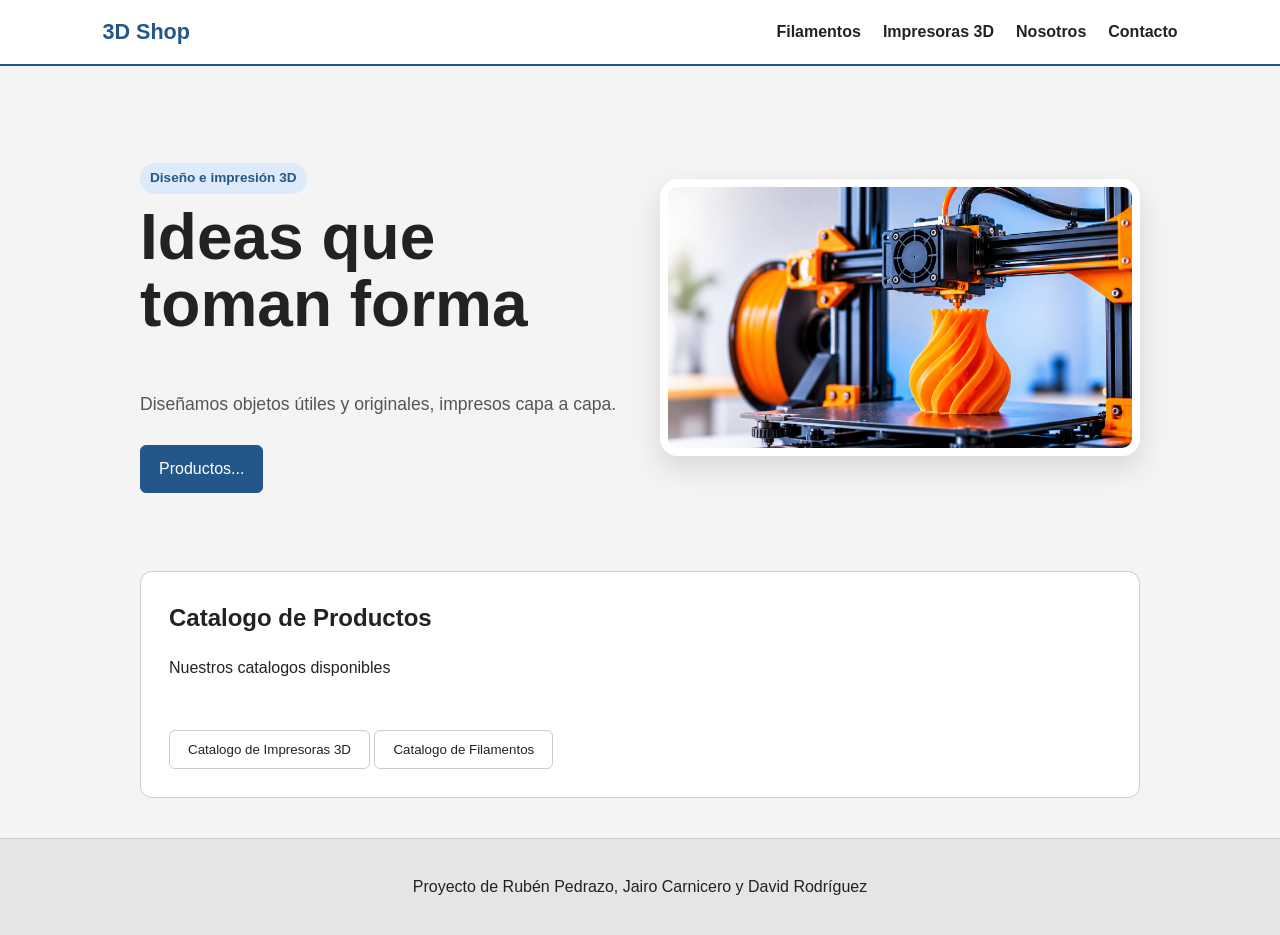
<file: index.html>
<!DOCTYPE html>
<html lang="es">
  <head>
    <meta charset="UTF-8">
    <meta name="viewport" content="width=device-width, initial-scale=1">
    <meta name="description" content="Tienda de productos impresos en 3D.">
    <meta name="author" content="Rubén Pedrazo, Jairo Carnicero, David Rodríguez">
    <title>Impresión 3D | Inicio</title>
    <link rel="stylesheet" href="frontend/styles/index.css">
  </head>

  <body>
    <header class="site-header">
      <a href="#inicio" class="brand">3D Shop</a>
      <nav class="main-nav" aria-label="Navegación principal">
        <a href="Filamentos.html">Filamentos</a>
        <a href="Impresoras3D.html">Impresoras 3D</a>
        <a href="nosotros.html">Nosotros</a>
        <a href="contacto.html">Contacto</a>
      </nav>
    </header>

    <main class="container">
      <section id="inicio" class="hero">
        <div class="hero-copy">
          <p class="tag">Diseño e impresión 3D</p>
          <h1>Ideas que toman forma</h1>
          <p>Diseñamos objetos útiles y originales, impresos capa a capa.</p>
          <a href="#catalogos" class="button primary">Productos...</a>
        </div>
        <div class="hero-image">
          <img src="frontend/img/Portada.png" alt="Portada de la web">
        </div>
      </section>

      <section id="catalogos" class="info-section contact-section">
        <h2>Catalogo de Productos</h2>
        <p>Nuestros catalogos disponibles</p>
        <br>
        <button type="button" class="button"><a href="Impresoras3D.html">Catalogo de Impresoras 3D</a></button>
        <button type="button" class="button"><a href="Filamentos.html">Catalogo de Filamentos</a></button>
      </section>
    </main>

    <footer class="site-footer">
      <p>Proyecto de Rubén Pedrazo, Jairo Carnicero y David Rodríguez</p>
    </footer>
  </body>
</html>
</file>
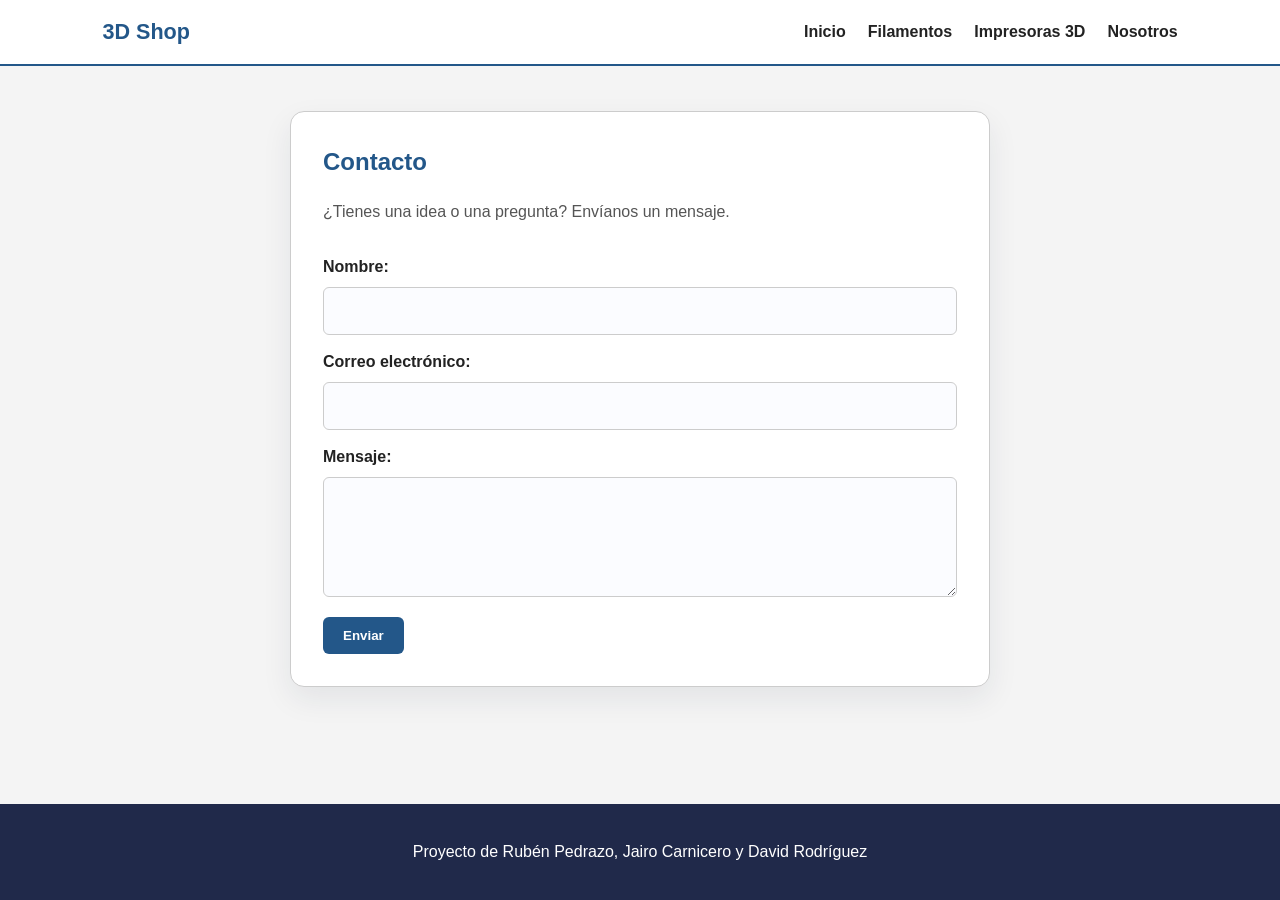
<file: contacto.html>
<!DOCTYPE html>
<html lang="es">
  <head>
    <meta charset="UTF-8">
    <meta name="viewport" content="width=device-width, initial-scale=1">
    <meta name="description" content="Contacta con el equipo de 3D Shop.">
    <title>3D Shop | Contacto</title>
    <link rel="stylesheet" href="frontend/styles/contacto.css">
  </head>

  <body>
    <header class="site-header">
      <a href="index.html" class="brand">3D Shop</a>
      <nav class="main-nav" aria-label="Navegación principal">
        <a href="index.html">Inicio</a>
        <a href="Filamentos.html">Filamentos</a>
        <a href="Impresoras3D.html">Impresoras 3D</a>
        <a href="nosotros.html">Nosotros</a>
      </nav>
    </header>

    <main class="container">
      <section class="info-section contact-section">
        <h1>Contacto</h1>
        <p>¿Tienes una idea o una pregunta? Envíanos un mensaje.</p>
        <form action="mailto:info@algo.com" method="post" enctype="text/plain" class="contact-form">
          <label for="nombre">Nombre:</label>
          <input type="text" id="nombre" name="nombre" required>

          <label for="email">Correo electrónico:</label>
          <input type="email" id="email" name="email" required>

          <label for="mensaje">Mensaje:</label>
          <textarea id="mensaje" name="mensaje" rows="4" required></textarea>

          <button type="submit" class="button">Enviar</button>
        </form>
      </section>
    </main>

    <footer class="site-footer">
      <p>Proyecto de Rubén Pedrazo, Jairo Carnicero y David Rodríguez</p>
    </footer>
  </body>
</html>
</file>
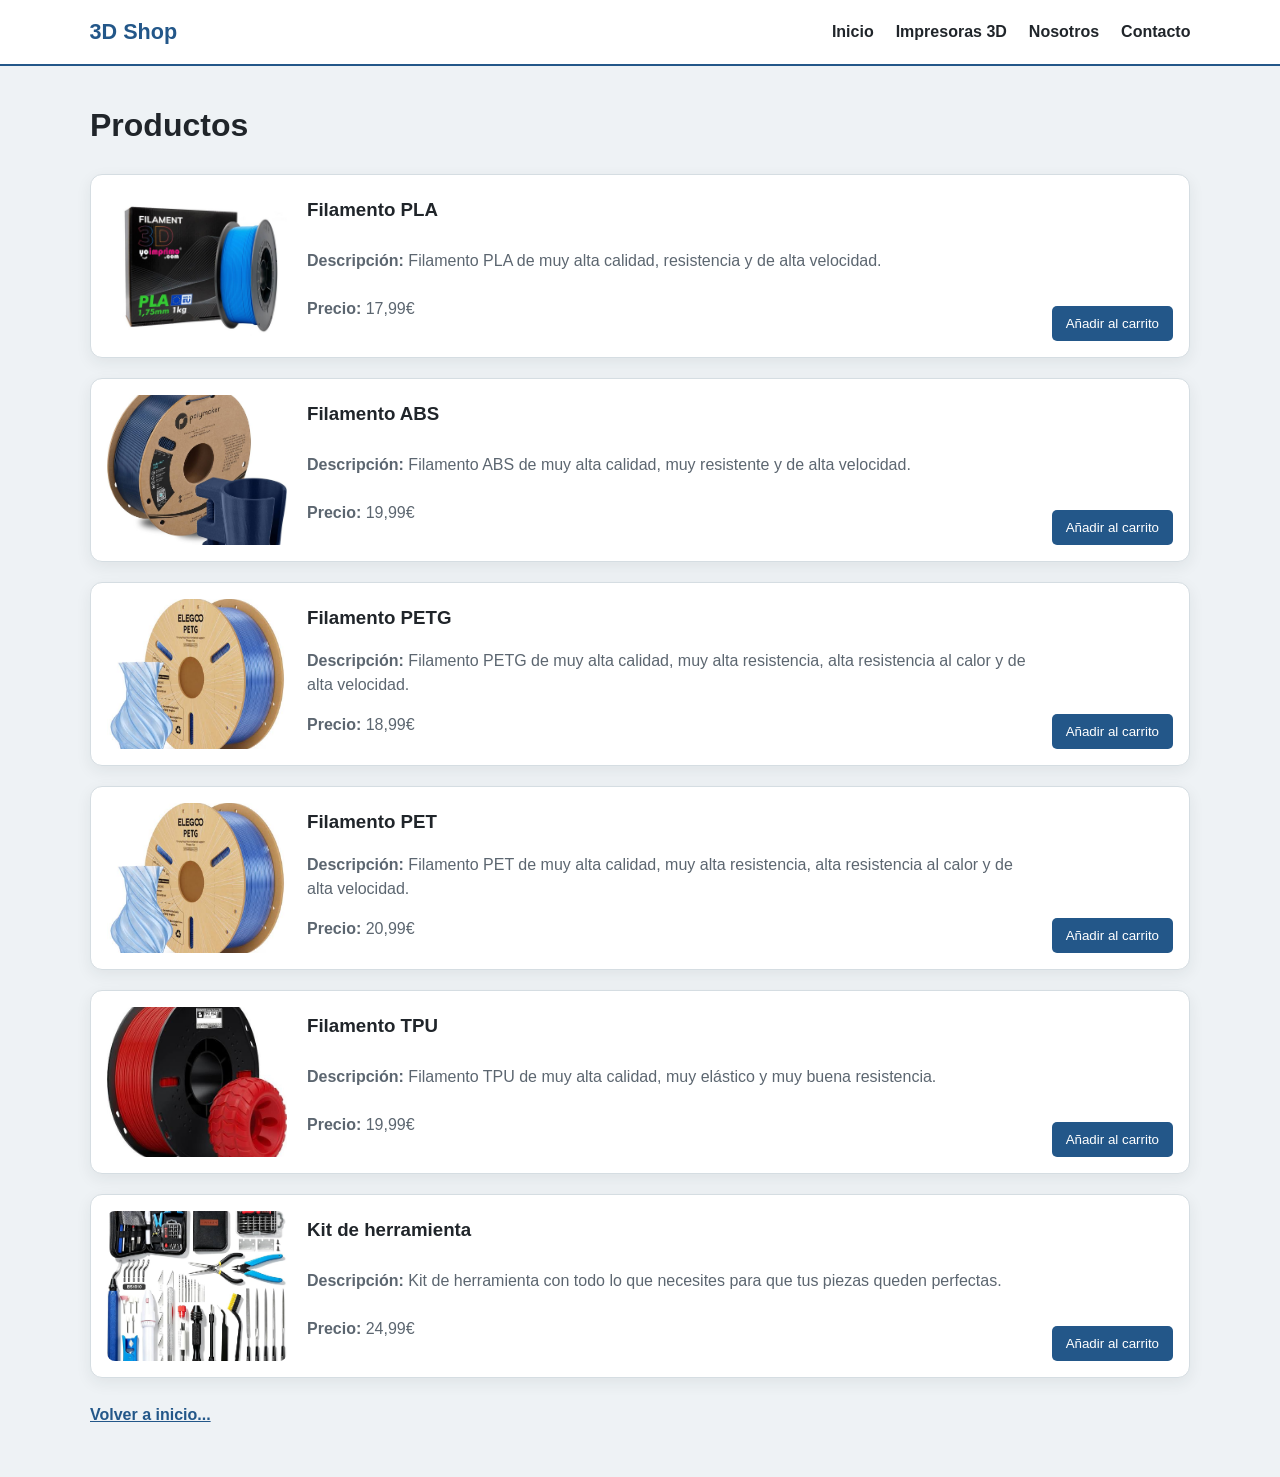
<file: Filamentos.html>
<!DOCTYPE html>
<html lang="es">
  <head>
    <meta charset="UTF-8">
    <meta name="viewport" content="width=device-width, initial-scale=1">
    <meta name="autor" content="Rubén Pedrazo, Jairo Carnicero, David Rodríguez">
    <title>3D Shop | Productos</title>
    <link rel="stylesheet" href="frontend/styles/filamentos.css">
  </head>
  
  <body class="catalog-page">
    <header class="site-header">
      <a href="index.html" class="brand">3D Shop</a>
      <nav class="main-nav" aria-label="Navegación principal">
        <a href="index.html">Inicio</a>
        <a href="Impresoras3D.html">Impresoras 3D</a>
        <a href="nosotros.html">Nosotros</a>
        <a href="contacto.html">Contacto</a>
      </nav>
    </header>

    <main class="catalog-container">
      <h1>Productos</h1>
      <div class="products-grid">
        <section class="producto">
            <img src="frontend/img/PLA.jpg" alt="Filamento PLA">
            <h3>Filamento PLA</h3>
            <p><strong>Descripción:</strong> Filamento PLA de muy alta calidad, resistencia y de alta velocidad.</p>
            <p><strong>Precio:</strong> 17,99€</p>
            <button type="button" class="button">Añadir al carrito</button>
        </section>
        <section class="producto">
            <img src="frontend/img/ABS.jpg" alt="Filamento ABS">
            <h3>Filamento ABS</h3>
            <p><strong>Descripción:</strong> Filamento ABS de muy alta calidad, muy resistente y de alta velocidad.</p>
            <p><strong>Precio:</strong> 19,99€</p>
            <button type="button" class="button">Añadir al carrito</button>
        </section>
        <section class="producto">
            <img src="frontend/img/PETG.jpeg" alt="Filamento PETG">
            <h3>Filamento PETG</h3>
            <p><strong>Descripción:</strong> Filamento PETG de muy alta calidad, muy alta resistencia, alta resistencia al calor y de alta velocidad.</p>
            <p><strong>Precio:</strong> 18,99€</p>
            <button type="button" class="button">Añadir al carrito</button>
        </section>
        <section class="producto">
            <img src="frontend/img/PETG.jpeg" alt="Filamento PET">
            <h3>Filamento PET</h3>
            <p><strong>Descripción:</strong> Filamento PET de muy alta calidad, muy alta resistencia, alta resistencia al calor y de alta velocidad.</p>
            <p><strong>Precio:</strong> 20,99€</p>
            <button type="button" class="button">Añadir al carrito</button>
        </section>
        <section class="producto">
            <img src="frontend/img/TPU.jpeg" alt="Filamento TPU">
            <h3>Filamento TPU</h3>
            <p><strong>Descripción:</strong> Filamento TPU de muy alta calidad, muy elástico y muy buena resistencia.</p>
            <p><strong>Precio:</strong> 19,99€</p>
            <button type="button" class="button">Añadir al carrito</button>
        </section>
        <section class="producto">
            <img src="frontend/img/KitHerramientas.jpg" alt="Kit de herramientas">
            <h3>Kit de herramienta</h3>
            <p><strong>Descripción:</strong> Kit de herramienta con todo lo que necesites para que tus piezas queden perfectas.</p>
            <p><strong>Precio:</strong> 24,99€</p>
            <button type="button" class="button">Añadir al carrito</button>
        </section>
      </div>
      <a href="index.html" class="back-link">Volver a inicio...</a>
    </main>
  </body>
</html>
</file>
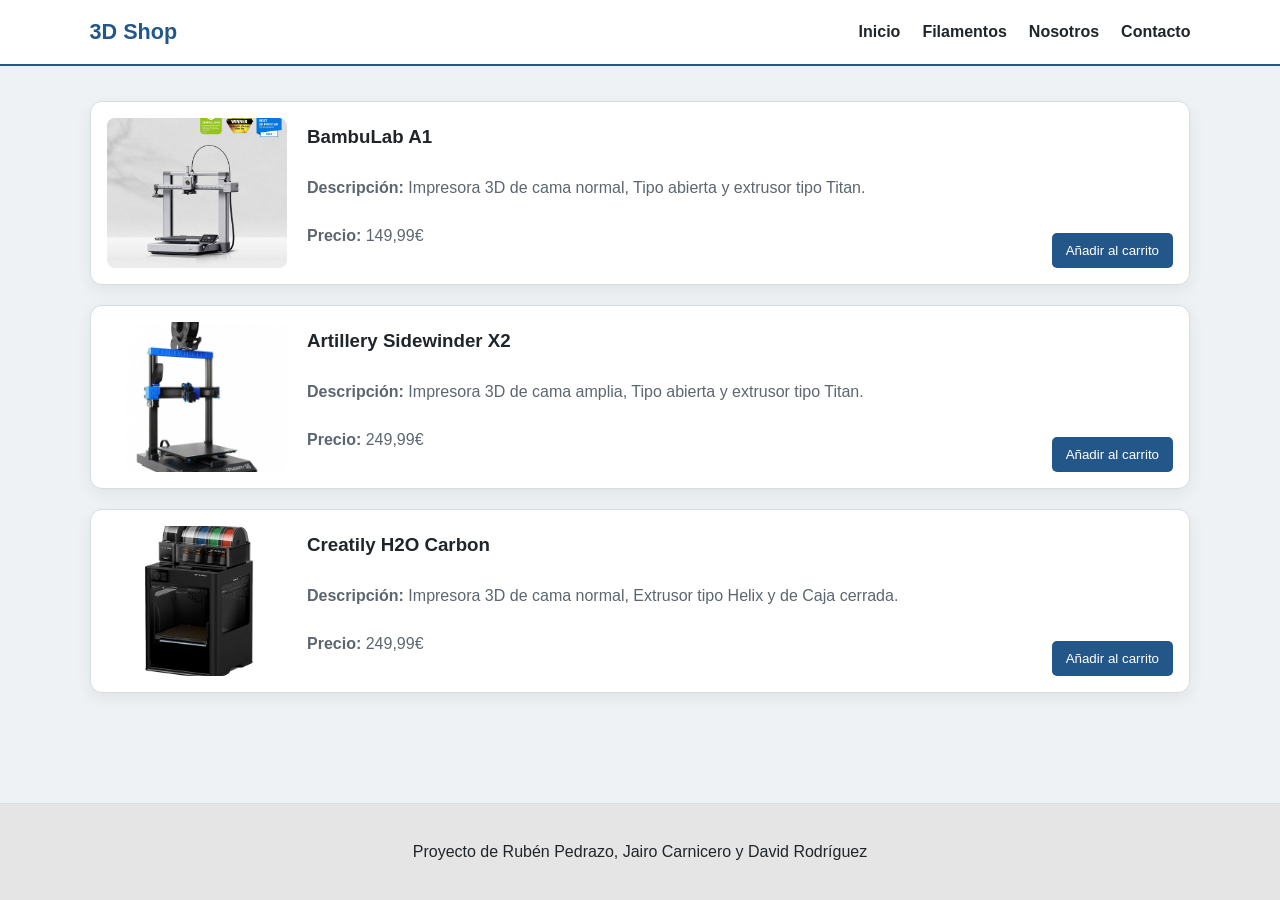
<file: Impresoras3D.html>
<!DOCTYPE html>
<html lang="es">
  <head>
    <meta charset="UTF-8">
    <meta name="viewport" content="width=device-width, initial-scale=1">
    <meta name="description" content="Contacta con el equipo de 3D Shop.">
    <title>3D Shop | Contacto</title>
    <link rel="stylesheet" href="frontend/styles/impresoras3d.css">
  </head>

  <body>
    <header class="site-header">
      <a href="index.html" class="brand">3D Shop</a>
      <nav class="main-nav" aria-label="Navegación principal">
        <a href="index.html">Inicio</a>
        <a href="Filamentos.html">Filamentos</a>
        <a href="nosotros.html">Nosotros</a>
        <a href="contacto.html">Contacto</a>
      </nav>
    </header>

    <main class="container">
        <section class="producto">
            <img src="frontend/img/Impresora2.jpg" alt="BambuLab A1 - Impresora 3D">
            <h3>BambuLab A1</h3>
            <p><strong>Descripción:</strong> Impresora 3D de cama normal, Tipo abierta y extrusor tipo Titan.</p>
            <p><strong>Precio:</strong> 149,99€</p>
            <button type="button" class="button">Añadir al carrito</button>
        </section>
      <section class="producto">
            <img src="frontend/img/Impresora1.jpg" alt="Artillery sidewinder X2 - Impresora 3D">
            <h3>Artillery Sidewinder X2</h3>
            <p><strong>Descripción:</strong> Impresora 3D de cama amplia, Tipo abierta y extrusor tipo Titan.</p>
            <p><strong>Precio:</strong> 249,99€</p>
            <button type="button" class="button">Añadir al carrito</button>
        </section>
        <section class="producto">
            <img src="frontend/img/Impresora3.jpg" alt="Creatily H2O Carbon - Impresora 3D">
            <h3>Creatily H2O Carbon</h3>
            <p><strong>Descripción:</strong> Impresora 3D de cama normal, Extrusor tipo Helix y de Caja cerrada.</p>
            <p><strong>Precio:</strong> 249,99€</p>
            <button type="button" class="button">Añadir al carrito</button>
        </section>
    </main>

    <footer class="site-footer">
      <p>Proyecto de Rubén Pedrazo, Jairo Carnicero y David Rodríguez</p>
    </footer>
  </body>
</html>
</file>
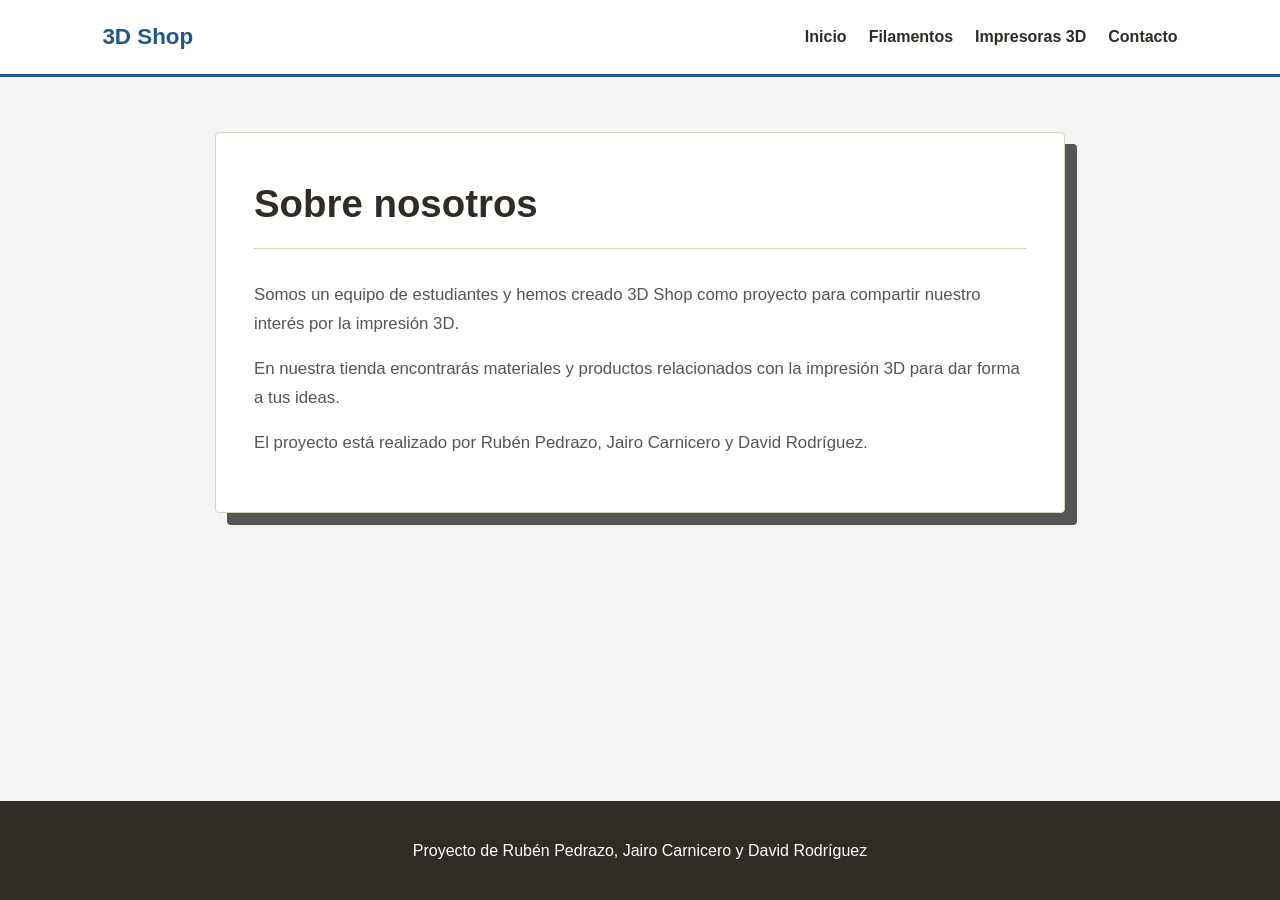
<file: nosotros.html>
<!DOCTYPE html>
<html lang="es">
  <head>
    <meta charset="UTF-8">
    <meta name="viewport" content="width=device-width, initial-scale=1">
    <meta name="description" content="Conoce al equipo de 3D Shop y nuestro proyecto de impresión 3D.">
    <title>3D Shop | Nosotros</title>
    <link rel="stylesheet" href="frontend/styles/nosotros.css">
  </head>

  <body>
    <header class="site-header">
      <a href="index.html" class="brand">3D Shop</a>
      <nav class="main-nav" aria-label="Navegación principal">
        <a href="index.html">Inicio</a>
        <a href="Filamentos.html">Filamentos</a>
        <a href="Impresoras3D.html">Impresoras 3D</a>
        <a href="contacto.html">Contacto</a>
      </nav>
    </header>

    <main class="container">
      <section class="info-section">
        <h1>Sobre nosotros</h1>
        <p>Somos un equipo de estudiantes y hemos creado 3D Shop como proyecto para compartir nuestro interés por la impresión 3D.</p>
        <p>En nuestra tienda encontrarás materiales y productos relacionados con la impresión 3D para dar forma a tus ideas.</p>
        <p>El proyecto está realizado por Rubén Pedrazo, Jairo Carnicero y David Rodríguez.</p>
      </section>
    </main>

    <footer class="site-footer">
      <p>Proyecto de Rubén Pedrazo, Jairo Carnicero y David Rodríguez</p>
    </footer>
  </body>
</html>
</file>
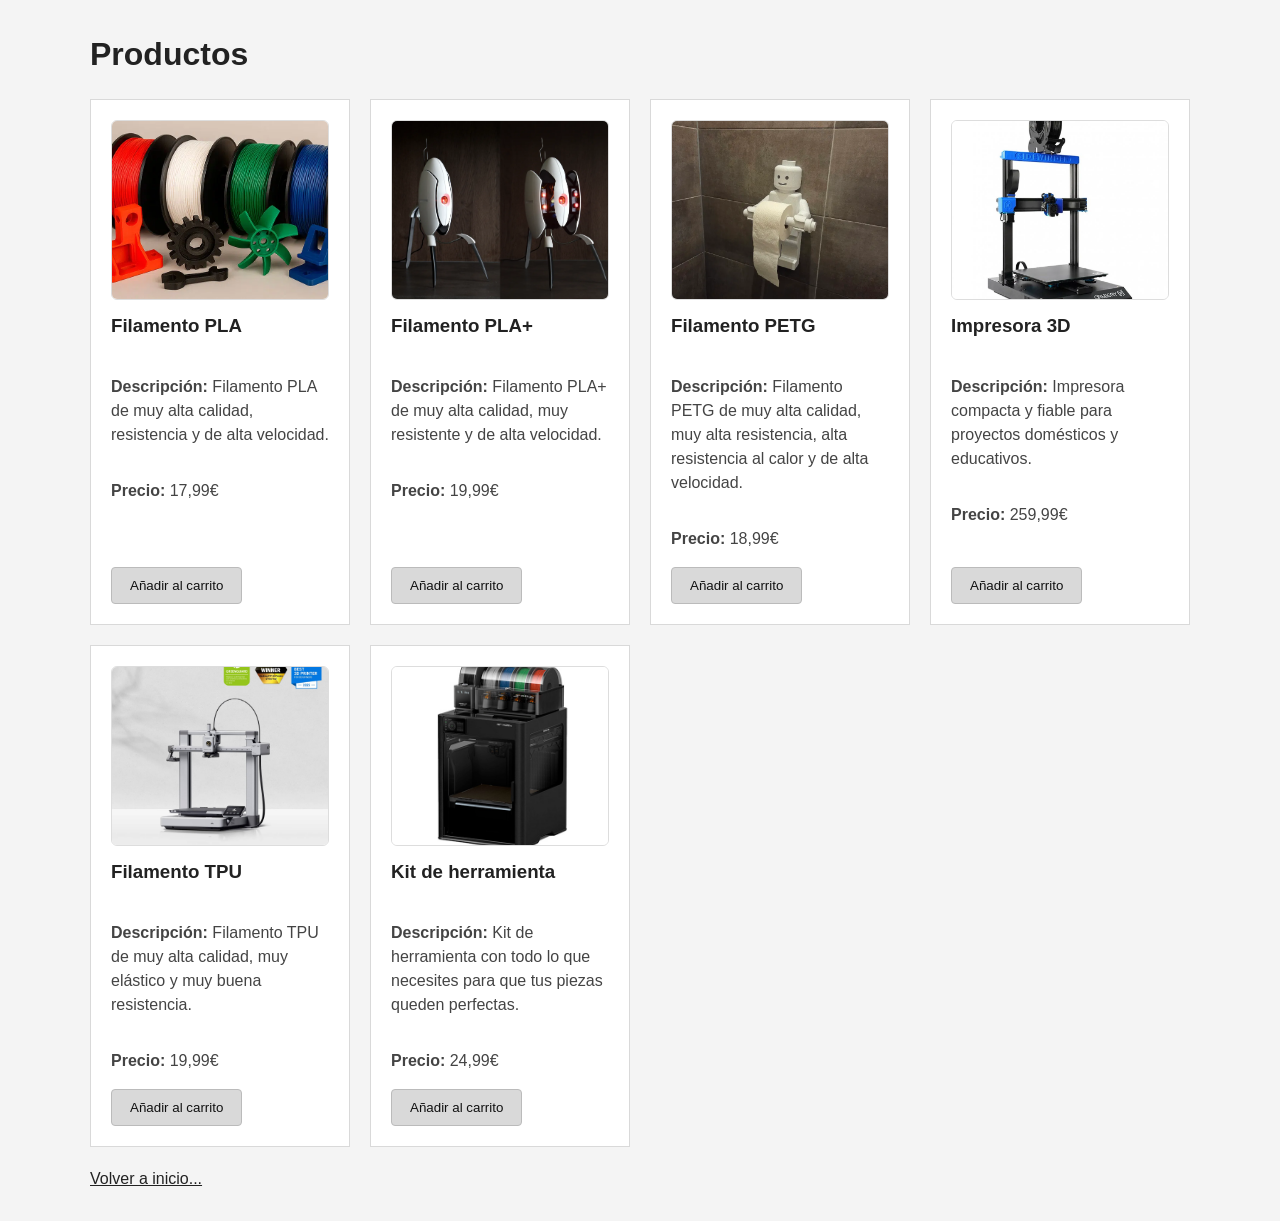
<file: Productos.html>
<!DOCTYPE html>
<html lang="es">
  <head>
    <meta charset="UTF-8">
    <meta name="viewport" content="width=device-width, initial-scale=1">
    <meta name="autor" content="Rubén Pedrazo, Jairo Carnicero, David Rodríguez">
    <title>3D Shop | Productos</title>
    <link rel="stylesheet" href="style.css">
  </head>
  
  <body class="catalog-page">
    <main class="catalog-container">
      <h1>Productos</h1>
      <div class="products-grid">
        <section class="producto">
            <img src="frontend/img/Filamento.jpg" alt="Filamento PLA">
            <h3>Filamento PLA</h3>
            <p><strong>Descripción:</strong> Filamento PLA de muy alta calidad, resistencia y de alta velocidad.</p>
            <p><strong>Precio:</strong> 17,99€</p>
            <button type="button" class="button">Añadir al carrito</button>
        </section>
        <section class="producto">
            <img src="frontend/img/Producto 1.jpg" alt="Filamento PLA+">
            <h3>Filamento PLA+</h3>
            <p><strong>Descripción:</strong> Filamento PLA+ de muy alta calidad, muy resistente y de alta velocidad.</p>
            <p><strong>Precio:</strong> 19,99€</p>
            <button type="button" class="button">Añadir al carrito</button>
        </section>
        <section class="producto">
            <img src="frontend/img/Producto 2.jpg" alt="Filamento PETG">
            <h3>Filamento PETG</h3>
            <p><strong>Descripción:</strong> Filamento PETG de muy alta calidad, muy alta resistencia, alta resistencia al calor y de alta velocidad.</p>
            <p><strong>Precio:</strong> 18,99€</p>
            <button type="button" class="button">Añadir al carrito</button>
        </section>
        <section class="producto">
            <img src="frontend/img/Impresora1.jpg" alt="Impresora 3D">
            <h3>Impresora 3D</h3>
            <p><strong>Descripción:</strong> Impresora compacta y fiable para proyectos domésticos y educativos.</p>
            <p><strong>Precio:</strong> 259,99€</p>
            <button type="button" class="button">Añadir al carrito</button>
        </section>
        <section class="producto">
            <img src="frontend/img/Impresora2.jpg" alt="Filamento TPU">
            <h3>Filamento TPU</h3>
            <p><strong>Descripción:</strong> Filamento TPU de muy alta calidad, muy elástico y muy buena resistencia.</p>
            <p><strong>Precio:</strong> 19,99€</p>
            <button type="button" class="button">Añadir al carrito</button>
        </section>
        <section class="producto">
            <img src="frontend/img/Impresora3.jpg" alt="Kit de herramientas">
            <h3>Kit de herramienta</h3>
            <p><strong>Descripción:</strong> Kit de herramienta con todo lo que necesites para que tus piezas queden perfectas.</p>
            <p><strong>Precio:</strong> 24,99€</p>
            <button type="button" class="button">Añadir al carrito</button>
        </section>
      </div>
      <a href="index.html" class="back-link">Volver a inicio...</a>
    </main>
  </body>
</html>
</file>
<file: frontend/styles/index.css>
:root {
  --bg: #f4f4f4;
  --surface: #ffffff;
  --text: #222222;
  --muted: #555555;
  --accent: #235789;
  --accent-light: #dceafa;
  --border: #cccccc;
}

* {
  box-sizing: border-box;
}

body {
  margin: 0;
  min-height: 100vh;
  display: flex;
  flex-direction: column;
  font-family: Arial, sans-serif;
  background: var(--bg);
  color: var(--text);
  line-height: 1.5;
}

.site-header {
  display: flex;
  justify-content: space-between;
  align-items: center;
  gap: 24px;
  padding: 16px 8%;
  background: var(--surface);
  border-bottom: 2px solid var(--accent);
}

.brand {
  color: var(--accent);
  font-size: 1.35rem;
  font-weight: bold;
  text-decoration: none;
}

.main-nav {
  display: flex;
  gap: 22px;
}

.main-nav a {
  color: var(--text);
  font-weight: bold;
  text-decoration: none;
}

.main-nav a:hover {
  color: var(--accent);
}

.container {
  width: 90%;
  max-width: 1000px;
  margin: 0 auto;
  flex: 1;
  padding: 40px 0;
}

#inicio {
  display: grid;
  grid-template-columns: 1fr 1fr;
  align-items: center;
  gap: 40px;
  min-height: 430px;
}

.tag {
  width: fit-content;
  margin-bottom: 10px;
  padding: 5px 10px;
  background: var(--accent-light);
  color: var(--accent);
  border-radius: 20px;
  font-weight: bold;
  font-size: 0.85rem;
}

h1, h2 {
  margin-top: 0;
  color: var(--text);
}

.hero-copy h1 {
  font-size: clamp(2.2rem, 5vw, 4rem);
  line-height: 1.05;
}

.hero-copy p:not(.tag) {
  color: var(--muted);
  font-size: 1.1rem;
}

.hero-image img {
  width: 100%;
  max-height: 420px;
  object-fit: cover;
  border: 8px solid var(--surface);
  border-radius: 18px;
  box-shadow: 0 12px 30px rgba(0, 0, 0, 0.12);
}

.button {
  display: inline-block;
  margin-top: 10px;
  padding: 11px 18px;
  background: var(--surface);
  color: var(--text);
  border: 1px solid var(--border);
  border-radius: 6px;
  text-decoration: none;
  cursor: pointer;
}

.button.primary {
  background: var(--accent);
  color: white;
  border-color: var(--accent);
}

.button:hover {
  filter: brightness(0.94);
}

.contact-section {
  margin-top: 35px;
  padding: 28px;
  background: var(--surface);
  border: 1px solid var(--border);
  border-radius: 12px;
}

.contact-section button a {
  color: inherit;
  text-decoration: none;
}

.site-footer {
  margin-top: auto;
  padding: 20px;
  background: #e5e5e5;
  border-top: 1px solid var(--border);
  text-align: center;
}

@media (max-width: 768px) {
  .site-header {
    flex-direction: column;
  }

  .main-nav {
    flex-wrap: wrap;
    justify-content: center;
  }

  #inicio {
    grid-template-columns: 1fr;
  }
}
</file>
<file: frontend/styles/contacto.css>
:root {
  --bg: #f4f4f4;
  --surface: #ffffff;
  --text: #222222;
  --muted: #555555;
  --accent: #235789;
  --accent-hover: #1e4366;
  --border: #cccccc;
}

* {
  box-sizing: border-box;
}

body {
  margin: 0;
  min-height: 100vh;
  display: flex;
  flex-direction: column;
  font-family: Arial, sans-serif;
  background: var(--bg);
  color: var(--text);
  line-height: 1.5;
}

.site-header {
  display: flex;
  justify-content: space-between;
  align-items: center;
  padding: 16px 8%;
  background: var(--surface);
  border-bottom: 2px solid var(--accent);
}

.brand {
  color: var(--accent);
  font-size: 1.35rem;
  font-weight: bold;
  text-decoration: none;
}

.main-nav {
  display: flex;
  gap: 22px;
}

.main-nav a {
  color: var(--text);
  font-weight: bold;
  text-decoration: none;
}

.main-nav a:hover {
  color: var(--accent);
}

.container {
  width: min(90%, 700px);
  flex: 1;
  margin: 45px auto;
}

.contact-section {
  padding: 32px;
  background: var(--surface);
  border: 1px solid var(--border);
  border-radius: 14px;
  box-shadow: 0 12px 30px rgba(31, 41, 64, 0.08);
}

.contact-section h1 {
  margin-top: 0;
  color: var(--accent);
}

.contact-section p {
  color: var(--muted);
}

.contact-form {
  display: grid;
  gap: 8px;
  margin-top: 24px;
}

.contact-form label {
  margin-top: 7px;
  font-weight: bold;
}

.contact-form input,
.contact-form textarea {
  width: 100%;
  padding: 11px 12px;
  border: 1px solid var(--border);
  border-radius: 6px;
  background: #fbfcff;
  color: var(--text);
  font: inherit;
}

.contact-form input:focus,
.contact-form textarea:focus {
  outline: 2px solid rgba(79, 70, 165, 0.2);
  border-color: var(--accent);
}

.button {
  width: fit-content;
  margin-top: 12px;
  padding: 11px 20px;
  background: var(--accent);
  color: white;
  border: none;
  border-radius: 6px;
  cursor: pointer;
  font-weight: bold;
}

.button:hover {
  background: var(--accent-hover);
}

.site-footer {
  margin-top: auto;
  padding: 20px;
  background: #20294a;
  color: white;
  text-align: center;
}

@media (max-width: 700px) {
  .site-header {
    flex-direction: column;
    gap: 12px;
  }

  .main-nav {
    flex-wrap: wrap;
    justify-content: center;
  }

  .contact-section {
    padding: 24px 18px;
  }
}
</file>
<file: frontend/styles/filamentos.css>
:root {
  --bg: #eef2f5;
  --surface: #ffffff;
  --text: #20252a;
  --muted: #5c6670;
  --accent: #235789;
  --border: #d5dde2;
}

* {
  box-sizing: border-box;
}

body {
  margin: 0;
  min-height: 100vh;
  font-family: Arial, sans-serif;
  background: var(--bg);
  color: var(--text);
  line-height: 1.5;
}

.site-header {
  display: flex;
  justify-content: space-between;
  align-items: center;
  padding: 16px 7%;
  background: var(--surface);
  border-bottom: 2px solid var(--accent);
}

.brand {
  color: var(--accent);
  font-size: 1.35rem;
  font-weight: bold;
  text-decoration: none;
}

.main-nav {
  display: flex;
  gap: 22px;
}

.main-nav a {
  color: var(--text);
  font-weight: bold;
  text-decoration: none;
}

.main-nav a:hover {
  color: var(--accent);
}

.catalog-container {
  width: 92%;
  max-width: 1100px;
  margin: 0 auto;
  padding: 35px 0 50px;
}

.catalog-container h1 {
  margin: 0 0 25px;
}

.products-grid {
  display: flex;
  flex-direction: column;
  gap: 20px;
}

.producto {
  display: grid;
  grid-template-columns: 180px minmax(0, 1fr) auto;
  grid-template-rows: auto auto auto;
  column-gap: 20px;
  align-items: start;
  padding: 16px;
  background: var(--surface);
  border: 1px solid var(--border);
  border-radius: 12px;
  box-shadow: 0 5px 16px rgba(32, 37, 42, 0.07);
}

.producto img {
  grid-column: 1;
  grid-row: 1 / 4;
  width: 180px;
  height: 150px;
  object-fit: cover;
  border-radius: 8px;
}

.producto h3 {
  grid-column: 2;
  grid-row: 1;
  margin: 5px 0;
}

.producto p {
  grid-column: 2;
  color: var(--muted);
  margin: 4px 0;
}

.button {
  grid-column: 3;
  grid-row: 1 / 4;
  align-self: end;
  width: fit-content;
  padding: 10px 14px;
  background: var(--accent);
  color: white;
  border: none;
  border-radius: 5px;
  cursor: pointer;
}

.button a {
  color: white;
  text-decoration: none;
}

.button:hover {
  filter: brightness(0.9);
}

.back-link {
  display: inline-block;
  margin-top: 25px;
  color: var(--accent);
  font-weight: bold;
}

@media (max-width: 700px) {
  .site-header {
    flex-direction: column;
    gap: 12px;
  }

  .main-nav {
    flex-wrap: wrap;
    justify-content: center;
  }

  .producto {
    grid-template-columns: 100px minmax(0, 1fr);
  }

  .producto img {
    grid-row: 1 / 4;
    width: 100px;
    height: 100px;
  }

  .button {
    grid-column: 2;
    grid-row: 4;
    margin-top: 10px;
  }
}
</file>
<file: frontend/styles/impresoras3d.css>
:root {
  --bg: #eef2f5;
  --surface: #ffffff;
  --text: #20252a;
  --muted: #5c6670;
  --accent: #235789;
  --border: #d5dde2;
}

* {
  box-sizing: border-box;
}

body {
  margin: 0;
  min-height: 100vh;
  display: flex;
  flex-direction: column;
  font-family: Arial, sans-serif;
  background: var(--bg);
  color: var(--text);
  line-height: 1.5;
}

.site-header {
  display: flex;
  justify-content: space-between;
  align-items: center;
  padding: 16px 7%;
  background: var(--surface);
  border-bottom: 2px solid var(--accent);
}

.brand {
  color: var(--accent);
  font-size: 1.35rem;
  font-weight: bold;
  text-decoration: none;
}

.main-nav {
  display: flex;
  gap: 22px;
}

.main-nav a {
  color: var(--text);
  font-weight: bold;
  text-decoration: none;
}

.main-nav a:hover {
  color: var(--accent);
}

.catalog-container {
  width: 92%;
  max-width: 1100px;
  margin: 0 auto;
  padding: 35px 0 50px;
}

.catalog-container h1 {
  margin: 0 0 25px;
}

.container {
  display: flex;
  flex: 1;
  flex-direction: column;
  gap: 20px;
  width: 92%;
  max-width: 1100px;
  margin: 0 auto;
  padding: 35px 0 50px;
}

.products-grid {
  display: flex;
  flex-direction: column;
  gap: 20px;
}

.producto {
  display: grid;
  grid-template-columns: 180px minmax(0, 1fr) auto;
  grid-template-rows: auto auto auto;
  column-gap: 20px;
  align-items: start;
  padding: 16px;
  background: var(--surface);
  border: 1px solid var(--border);
  border-radius: 12px;
  box-shadow: 0 5px 16px rgba(32, 37, 42, 0.07);
}

.producto img {
  grid-column: 1;
  grid-row: 1 / 4;
  width: 180px;
  height: 150px;
  object-fit: cover;
  border-radius: 8px;
}

.producto h3 {
  grid-column: 2;
  grid-row: 1;
  margin: 5px 0;
}

.producto p {
  grid-column: 2;
  color: var(--muted);
  margin: 4px 0;
}

.button {
  grid-column: 3;
  grid-row: 1 / 4;
  align-self: end;
  width: fit-content;
  padding: 10px 14px;
  background: var(--accent);
  color: white;
  border: none;
  border-radius: 5px;
  cursor: pointer;
}

.button a {
  color: white;
  text-decoration: none;
}

.button:hover {
  filter: brightness(0.9);
}

.back-link {
  display: inline-block;
  margin-top: 25px;
  color: var(--accent);
  font-weight: bold;
}

.site-footer {
  margin-top: auto;
  padding: 20px;
  background: #e5e5e5;
  border-top: 1px solid var(--border);
  text-align: center;
}

@media (max-width: 700px) {
  .site-header {
    flex-direction: column;
    gap: 12px;
  }

  .main-nav {
    flex-wrap: wrap;
    justify-content: center;
  }

  .producto {
    grid-template-columns: 100px minmax(0, 1fr);
  }

  .producto img {
    grid-row: 1 / 4;
    width: 100px;
    height: 100px;
  }

  .button {
    grid-column: 2;
    grid-row: 4;
    margin-top: 10px;
  }
}
</file>
<file: frontend/styles/nosotros.css>
:root {
  --bg: #f4f4f4;
  --surface: #ffffff;
  --text: #302b25;
  --muted: #555555;
  --accent: #235789;
  --border: #ddd2bf;
}

* {
  box-sizing: border-box;
}

body {
  margin: 0;
  min-height: 100vh;
  display: flex;
  flex-direction: column;
  font-family: Arial, sans-serif;
  background: var(--bg);
  color: var(--text);
  line-height: 1.7;
}

.site-header {
  display: flex;
  justify-content: space-between;
  align-items: center;
  padding: 18px 8%;
  background: var(--surface);
  border-bottom: 3px solid var(--accent);
}

.brand {
  color: var(--accent);
  font-size: 1.4rem;
  font-weight: bold;
  text-decoration: none;
}

.main-nav {
  display: flex;
  gap: 22px;
  font-family: Arial, sans-serif;
}

.main-nav a {
  color: var(--text);
  font-weight: bold;
  text-decoration: none;
}

.main-nav a:hover {
  color: var(--accent);
}

.container {
  width: min(90%, 850px);
  flex: 1;
  margin: 55px auto;
}

.info-section {
  padding: 38px;
  background: var(--surface);
  border: 1px solid var(--border);
  border-radius: 4px;
  box-shadow: 12px 12px 0 #555555;
}

.info-section h1 {
  margin-top: 0;
  padding-bottom: 12px;
  border-bottom: 1px solid var(--border);
  font-size: 2.4rem;
}

.info-section p {
  color: var(--muted);
  font-size: 1.05rem;
}

.site-footer {
  padding: 20px;
  background: #302b25;
  color: #ffffff;
  text-align: center;
}

@media (max-width: 700px) {
  .site-header {
    flex-direction: column;
    gap: 12px;
  }

  .main-nav {
    flex-wrap: wrap;
    justify-content: center;
  }

  .info-section {
    padding: 25px;
  }
}
</file>
<file: style.css>
body {
  margin: 0;
  font-family: Arial, sans-serif;
  background: #f4f4f4;
  color: #222;
  line-height: 1.5;
}

* {
  box-sizing: border-box;
}

header {
  background: #eaeaea;
  padding: 15px 30px;
  border-bottom: 1px solid #ccc;
  display: flex;
  justify-content: center;
  align-items: center;
  gap: 20px;
}

header a {
  color: #222;
  text-decoration: none;
  font-weight: bold;
}

nav {
  display: flex;
  gap: 20px;
  align-items: center;
  justify-content: center;
}

.site-header {
  display: flex;
  justify-content: center;
  align-items: center;
  gap: 25px;
}

.brand {
  display: inline-block;
  text-align: center;
}

main {
  width: 90%;
  max-width: 1000px;
  margin: 0 auto;
  padding: 30px 0;
}

#inicio {
  display: grid;
  grid-template-columns: 1fr 1fr;
  align-items: center;
  gap: 30px;
  padding: 30px 0;
}

h1, h2, h3 {
  margin-top: 0;
  color: #222;
}

p {
  color: #444;
}

.button,
button {
  display: inline-block;
  background: #d9d9d9;
  color: #111;
  padding: 10px 18px;
  border: 1px solid #bbb;
  border-radius: 4px;
  text-decoration: none;
  cursor: pointer;
}

button:hover,
.button:hover {
  background: #cfcfcf;
}

img {
  max-width: 100%;
  display: block;
  border: 1px solid #ddd;
}

.producto img {
  width: 100%;
  height: 180px;
  object-fit: cover;
  border-radius: 6px;
  margin-bottom: 12px;
  border: 1px solid #ddd;
}

form {
  display: grid;
  gap: 10px;
  max-width: 500px;
}

input, textarea {
  width: 100%;
  padding: 10px;
  border: 1px solid #bbb;
  background: white;
}

.catalog-container {
  width: 90%;
  max-width: 1100px;
  margin: 0 auto;
  padding: 30px 0;
}

.products-grid {
  display: grid;
  grid-template-columns: repeat(auto-fit, minmax(220px, 1fr));
  gap: 20px;
}

.producto {
  background: white;
  border: 1px solid #d9d9d9;
  padding: 20px;
  display: flex;
  flex-direction: column;
}

.producto h3 {
  margin-top: 0;
}

.producto .button {
  margin-top: auto;
  width: fit-content;
}

.back-link {
  display: inline-block;
  margin-top: 20px;
  color: #222;
}

.site-footer {
  background: #ececec;
  padding: 20px;
  text-align: center;
  border-top: 1px solid #ccc;
}

@media (max-width: 768px) {
  #inicio {
    grid-template-columns: 1fr;
  }

  header {
    padding: 12px 20px;
  }

  nav {
    flex-wrap: wrap;
  }
}
</file>
